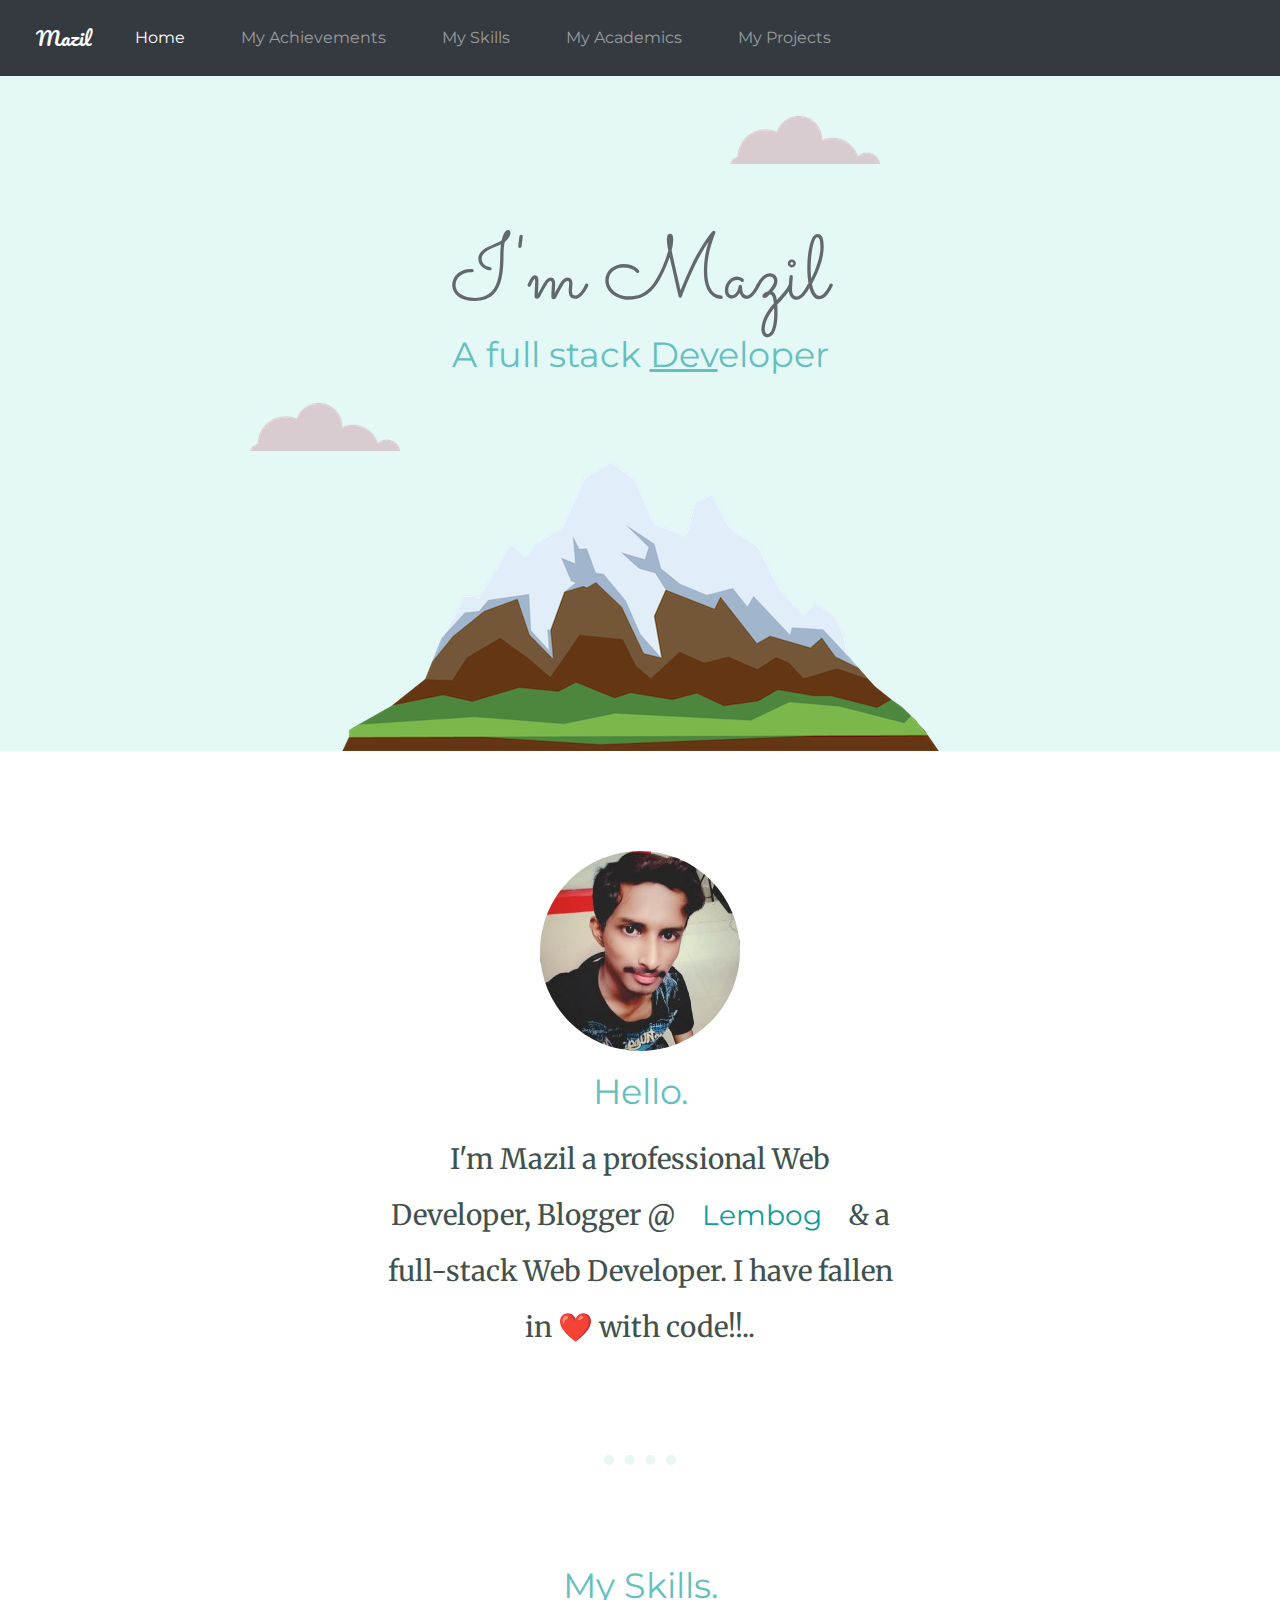
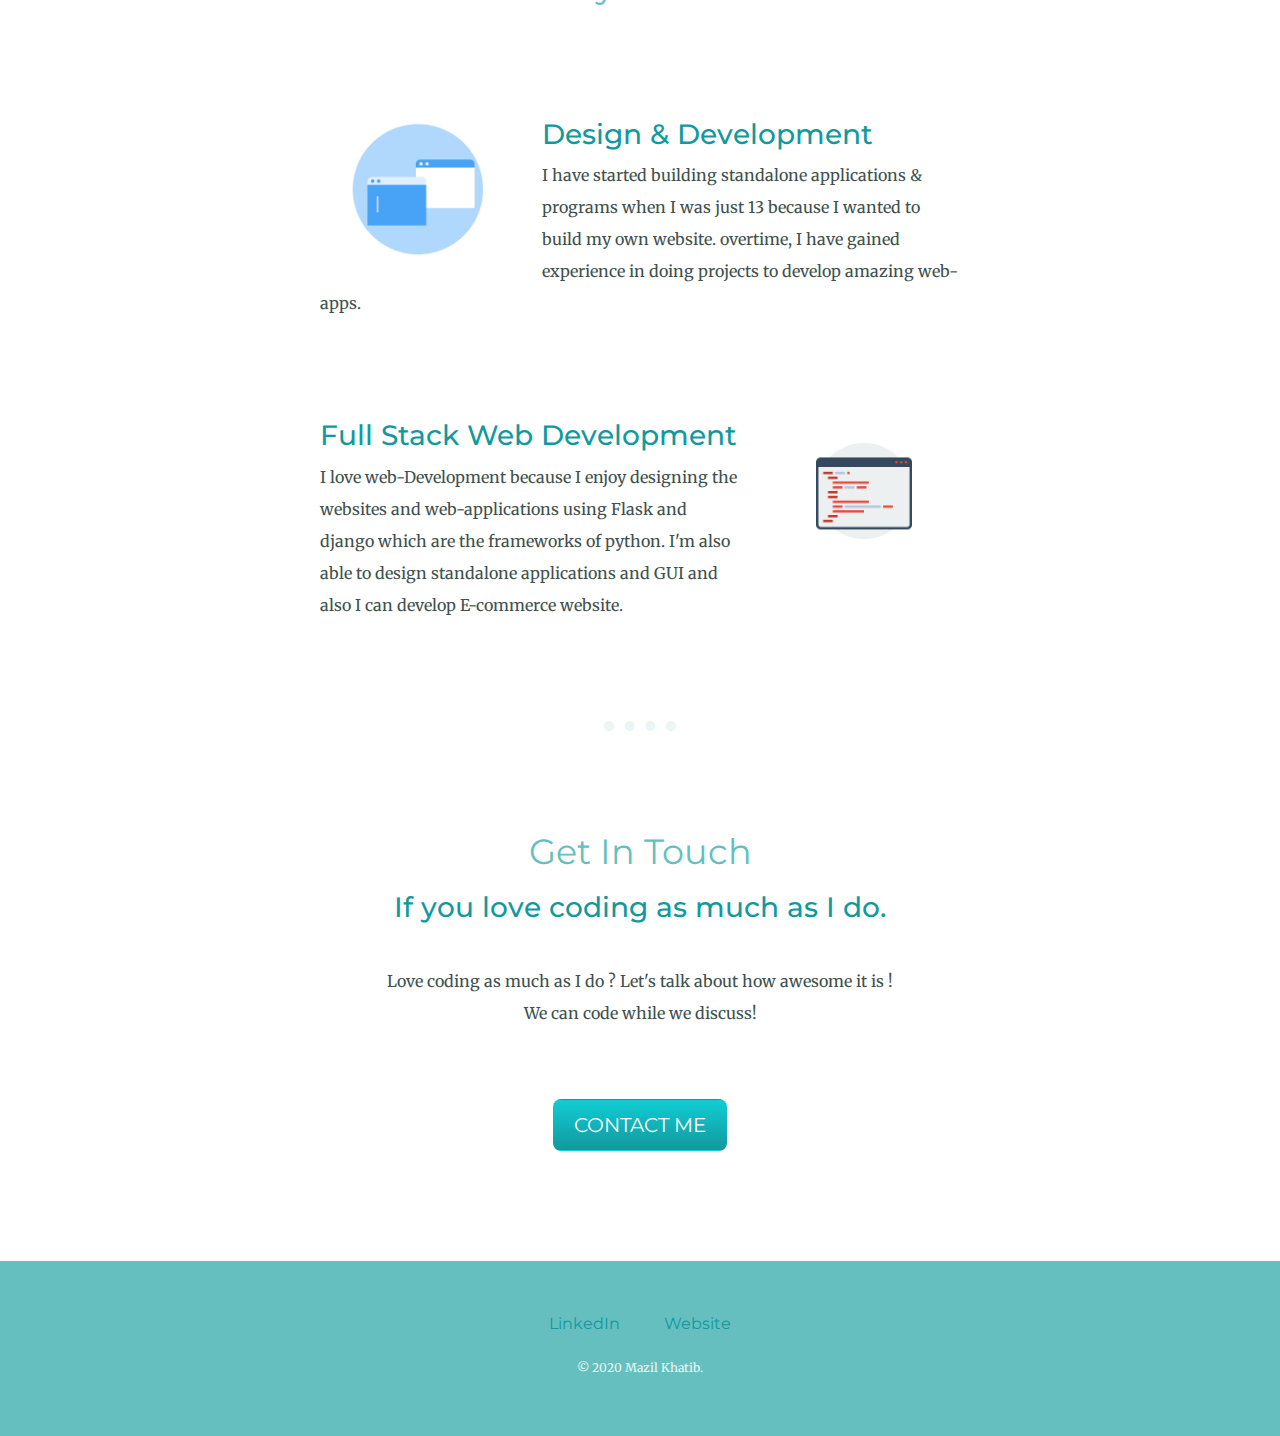
<file: index.html>
<!DOCTYPE html>
<html lang="en" dir="ltr">
  <head>
    <meta charset="utf-8" />
    <title>Mazil Khatib</title>
    <meta
      name="description"
      content="A professional online résumé of Mazil Khatib."
    />
    <meta name="kewords" content="mazil, Mazil Khatib, mazil's resume" />
    <meta name="author" content="Mazil Khatib" />
    <link
      rel="stylesheet"
      href="https://stackpath.bootstrapcdn.com/bootstrap/4.4.1/css/bootstrap.min.css"
      integrity="sha384-Vkoo8x4CGsO3+Hhxv8T/Q5PaXtkKtu6ug5TOeNV6gBiFeWPGFN9MuhOf23Q9Ifjh"
      crossorigin="anonymous"
    />
    <script
      src="https://code.jquery.com/jquery-3.4.1.slim.min.js"
      integrity="sha384-J6qa4849blE2+poT4WnyKhv5vZF5SrPo0iEjwBvKU7imGFAV0wwj1yYfoRSJoZ+n"
      crossorigin="anonymous"
    ></script>
    <script
      src="https://cdn.jsdelivr.net/npm/popper.js@1.16.0/dist/umd/popper.min.js"
      integrity="sha384-Q6E9RHvbIyZFJoft+2mJbHaEWldlvI9IOYy5n3zV9zzTtmI3UksdQRVvoxMfooAo"
      crossorigin="anonymous"
    ></script>
    <script
      src="https://stackpath.bootstrapcdn.com/bootstrap/4.4.1/js/bootstrap.min.js"
      integrity="sha384-wfSDF2E50Y2D1uUdj0O3uMBJnjuUD4Ih7YwaYd1iqfktj0Uod8GCExl3Og8ifwB6"
      crossorigin="anonymous"
    ></script>
    <link rel="stylesheet" href="css/styles.css" />
    <link
      href="https://fonts.googleapis.com/css?family=Merriweather|Montserrat|Sacramento&display=swap"
      rel="stylesheet"
    />
    <link
      href="https://fonts.googleapis.com/css?family=Pacifico&display=swap"
      rel="stylesheet"
    />
    <link rel="icon" href="favicon.ico" />
  </head>
  <body>
    <nav class="navbar navbar-expand-lg navbar-dark bg-dark">
      <a class="navbar-brand" href="index.html" name="mazil">Mazil</a>
      <button
        class="navbar-toggler"
        type="button"
        data-toggle="collapse"
        data-target="#navbarTogglerDemo02"
        aria-controls="navbarTogglerDemo02"
        aria-expanded="false"
        aria-label="Toggle navigation"
      >
        <span class="navbar-toggler-icon"></span>
      </button>
      <div class="collapse navbar-collapse" id="navbarTogglerDemo02">
        <ul class="navbar-nav mr-auto mt-2 mt-lg-0">
          <li class="nav-item active">
            <a class="nav-link" href="index.html"
              >Home <span class="sr-only">(current)</span></a
            >
          </li>
          <li class="nav-item">
            <a class="nav-link" href="achievements.html">My Achievements</a>
          </li>
          <li class="nav-item">
            <a class="nav-link" href="skills.html">My Skills</a>
          </li>
          <li class="nav-item">
            <a class="nav-link" href="academics.html">My Academics</a>
          </li>
          <li class="nav-item">
            <a class="nav-link" href="projects.html">My Projects</a>
          </li>
        </ul>
      </div>
    </nav>

    <div class="top-container">
      <img class="top-cloud" src="images/cloud.png" alt="cloud-img" />
      <h1>I'm Mazil</h1>
      <h2>A full stack <span class="dev">Dev</span>eloper</h2>
      <img class="bottom-cloud" src="images/cloud.png" alt="cloud-img" />
      <img class="mountain" src="images/mountain.png" alt="mountain-img" />
    </div>
    <div class="middle-container">
      <div class="profile">
        <img src="images/mazil.jpg" alt="Mazil" style="border-radius: 100px;" />
        <h2 id="maz">Hello.</h2>
        <p class="intro">
          I'm Mazil a professional Web Developer, Blogger @ 
          <span><a href="https://www.lembog.tech/">Lembog</a></span> & a
          full-stack Web Developer. I have fallen in ❤️ with code!!..
        </p>
      </div>
      <hr />
      <div class="skills">
        <h2>My Skills.</h2>
        <div class="skill-row">
          <img class="code-img" src="images/source.gif" alt="" />
          <h3>Design & Development</h3>
          <p>
            I have started building standalone applications & programs when I
            was just 13 because I wanted to build my own website. overtime, I
            have gained experience in doing projects to develop amazing
            web-apps.
          </p>
        </div>
        <div class="skill-row">
          <img class="chilli-img" src="images/fullstack.gif" alt="" />
          <h3>Full Stack Web Development</h3>
          <p>
            I love web-Development because I enjoy designing the websites and
            web-applications using Flask and django which are the frameworks of
            python. I'm also able to design standalone applications and GUI and
            also I can develop E-commerce website.
          </p>
        </div>
      </div>
      <hr />
      <div class="contact-me">
        <h2>Get In Touch</h2>
        <h3>If you love coding as much as I do.</h3>
        <p class="contact-message">
          Love coding as much as I do ? Let's talk about how awesome it is ! We
          can code while we discuss!
        </p>
        <a class="btn" href="mailto:mazilkhatib@hotmail.com">CONTACT ME</a>
      </div>
    </div>

    <div class="bottom-container">
      <a
        class="footer-link"
        href="https://www.linkedin.com/in/mazil-khatib-730b62146"
        target="_blank"
        >LinkedIn</a
      >
      <a class="footer-link" href="https://www.lembog.com/" target="_blank"
        >Website</a
      >
      <p class="copyright">© 2020 Mazil Khatib.</p>
    </div>
  </body>
</html>
</file>
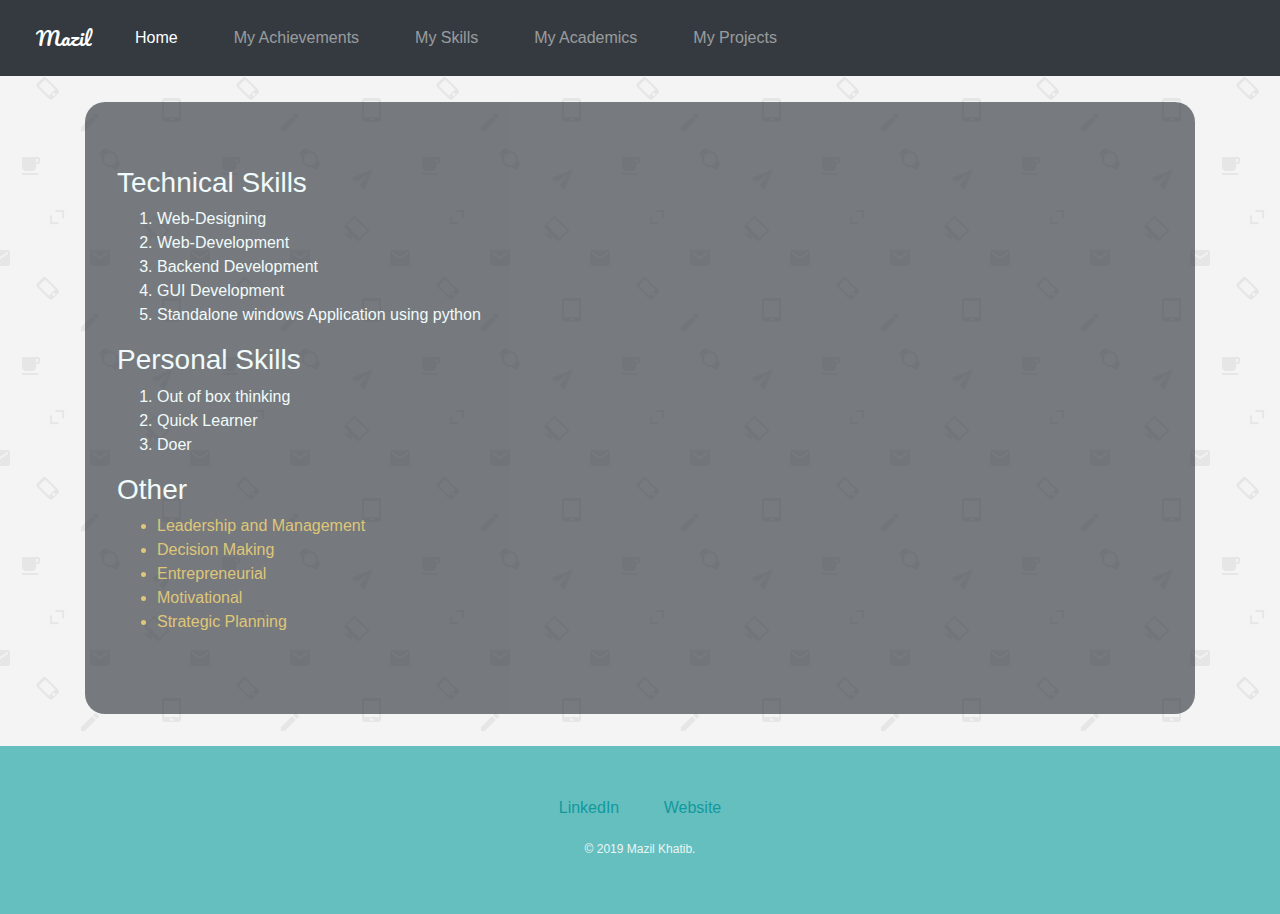
<file: skills.html>
<!DOCTYPE html>
<html lang="en">
<head>
    <meta charset="UTF-8">
    <meta name="viewport" content="width=device-width, initial-scale=1.0">
    <meta http-equiv="X-UA-Compatible" content="ie=edge">
    <link rel="stylesheet" href="https://stackpath.bootstrapcdn.com/bootstrap/4.4.1/css/bootstrap.min.css" integrity="sha384-Vkoo8x4CGsO3+Hhxv8T/Q5PaXtkKtu6ug5TOeNV6gBiFeWPGFN9MuhOf23Q9Ifjh" crossorigin="anonymous">
    <script src="https://code.jquery.com/jquery-3.4.1.slim.min.js" integrity="sha384-J6qa4849blE2+poT4WnyKhv5vZF5SrPo0iEjwBvKU7imGFAV0wwj1yYfoRSJoZ+n" crossorigin="anonymous"></script>
    <script src="https://cdn.jsdelivr.net/npm/popper.js@1.16.0/dist/umd/popper.min.js" integrity="sha384-Q6E9RHvbIyZFJoft+2mJbHaEWldlvI9IOYy5n3zV9zzTtmI3UksdQRVvoxMfooAo" crossorigin="anonymous"></script>
    <script src="https://stackpath.bootstrapcdn.com/bootstrap/4.4.1/js/bootstrap.min.js" integrity="sha384-wfSDF2E50Y2D1uUdj0O3uMBJnjuUD4Ih7YwaYd1iqfktj0Uod8GCExl3Og8ifwB6" crossorigin="anonymous"></script>
    <link href="https://fonts.googleapis.com/css?family=Pacifico&display=swap" rel="stylesheet">
    <link rel="icon" href="favicon.ico">
    <link rel="stylesheet" href="style.css">
    <style>
        body{
          background-image: url('images/email-pattern.png');
        }
        a[name='mazil']{
          font-family: 'Pacifico', cursive;
        }
        .bottom-container{
            background-color: #66BFBF;
            padding: 50px 0 20px;
            text-align: center;
            }
            a{
            color: #11999E;
            font-family: 'Montserrat', sans-serif;
            margin: 10px 20px;
            text-decoration: none;
            
            }
            a:hover{
            color: #EAF6F6;
            text-decoration: none;
            }
            .copyright{
            color: #EAF6F6;
            font-size: 0.75rem;
            padding: 20px 0;
            }
            .container{
                margin-top: 2%;
            }
            h3,li{
                color: azure;
            }
            li:hover{
                color: #11999E;
            }
            .jumbotron{
                border-radius: 20px;
                opacity: 65%;
            }

    </style>
    <title>Skills</title>
</head>
<body>
  <nav class="navbar navbar-expand-lg navbar-dark bg-dark">
    <a class="navbar-brand" href="index.html" name='mazil'>Mazil</a>
    <button class="navbar-toggler" type="button" data-toggle="collapse" data-target="#navbarTogglerDemo02" aria-controls="navbarTogglerDemo02" aria-expanded="false" aria-label="Toggle navigation">
      <span class="navbar-toggler-icon"></span>
    </button>
    <div class="collapse navbar-collapse" id="navbarTogglerDemo02">
      <ul class="navbar-nav mr-auto mt-2 mt-lg-0">
        <li class="nav-item active">
          <a class="nav-link" href="index.html">Home <span class="sr-only">(current)</span></a>
        </li>
        <li class="nav-item">
          <a class="nav-link" href="achievements.html">My Achievements</a>
        </li>
        <li class="nav-item">
          <a class="nav-link" href="skills.html">My Skills</a>
        </li>
        <li class="nav-item">
          <a class="nav-link" href="academics.html">My Academics</a>
        </li>
        <li class="nav-item">
          <a class="nav-link" href="projects.html">My Projects</a>
        </li>
      </ul>
    </div>
  </nav>
      <div class="container">
          <div class="jumbotron bg-dark">
              <h3>Technical Skills</h3>
              <ol>
                  <li>Web-Designing</li>
                  <li>Web-Development</li>
                  <li>Backend Development</li>
                  <li>GUI Development</li>
                  <li>Standalone windows Application using python</li>
              </ol>
              <h3>Personal Skills</h3>
              <ol>
                  <li>Out of box thinking</li>
                  <li>Quick Learner</li>
                  <li>Doer</li>
              </ol>
                  
              <h3>Other</h3>
              <ul>
                  <li>Leadership and Management</li>
                  <li>Decision Making</li>
                  <li>Entrepreneurial</li>
                  <li>Motivational</li>
                  <li>Strategic Planning</li>
              </ul>
          </div>
      </div>
      <div class="bottom-container">
        <a class="footer-link" href="https://www.linkedin.com/in/mazil-khatib-730b62146" target="_blank">LinkedIn</a>
        <a class="footer-link" href="https://www.lembog.com/" target="_blank">Website</a>
        <p class="copyright">© 2019 Mazil Khatib.</p>
      </div>
    
</body>
</html>
</file>
<file: css/styles.css>
body{
  color: #40514E;
  margin: 0;
  text-align: center;
  font-family: 'Merriweather', serif;

}
a[name='mazil']{
  font-family: 'Pacifico', cursive;
}
h1{
  color:#63686e;
  font-size: 5.625rem;
  margin: 50px auto 0 auto;;
  font-family: 'Sacramento', cursive;

}
h2{
  color:#66BFBF;
  font-family: 'Montserrat', sans-serif;
  font-size: 2.2rem;
  font-weight: normal;
  padding-bottom: 10px;
}
h3{
  color:#11999E;
  font-family: 'Montserrat', sans-serif;
}
p{
  line-height: 2;
}
hr{
  border: dotted 10px;
  color: #EAF6F6;
  border-bottom: none;
  width: 4%;
  margin: 100px auto;
}
a{
  color: #11999E;
  font-family: 'Montserrat', sans-serif;
  margin: 10px 20px;
  text-decoration: none;
}
a:hover{
  color: #EAF6F6;
  text-decoration: none;
}
.top-container{
  background-color: #e4f9f5;
  position: relative;
  padding: 100px;
  padding-bottom: 0;
}
#maz{
  padding-top: 20px;
}

.middle-container{
  margin: 100px 0;

}
.bottom-container{
  background-color: #66BFBF;
  padding: 50px 0 20px;
}
.skill-row{
  width: 50%;
  margin:100px auto 100px auto;
  text-align: left;
  line-height: 2;
}

.dev{
  text-decoration: underline;
}

@media screen and (min-width: 601px) {
  .intro {
    font-size: 28px;
  }
}
@media screen and (max-width: 600px) {
  .intro {
    font-size: 20px;
  }
}

.intro{
  width: 40%;
  margin: auto;
 
}
.contact-message{
  width:40%;
  margin: 40px auto 60px;
}
.copyright{
  color: #EAF6F6;
  font-size: 0.75rem;
  padding: 20px 0;
}

.top-cloud{
  position: absolute;
  right: 400px;
  top:40px;
  max-width:100%;
  height: auto;
}

.bottom-cloud{
  position: absolute;
  left: 250px;
  bottom:300px;
  max-width:100%;
  height: auto;
}

.code-img{
  width: 30%;
  float: left;
  margin-right: 30px;

}
.chilli-img{
  width: 30%;
  float: right;
  margin-left: 30px
}

.btn {
  background: #11cdd4;
  background-image: -webkit-linear-gradient(top, #11cdd4, #11999e);
  background-image: -moz-linear-gradient(top, #11cdd4, #11999e);
  background-image: -ms-linear-gradient(top, #11cdd4, #11999e);
  background-image: -o-linear-gradient(top, #11cdd4, #11999e);
  background-image: linear-gradient(to bottom, #11cdd4, #11999e);
  -webkit-border-radius: 8;
  -moz-border-radius: 8;
  border-radius: 8px;
  font-family: 'Montserrat', sans-serif;
  color: #ffffff;
  font-size: 20px;
  padding: 10px 20px 10px 20px;
  text-decoration: none;
}

.btn:hover {
  background: #30e3cb;
  background-image: -webkit-linear-gradient(top, #30e3cb, #2bc4ad);
  background-image: -moz-linear-gradient(top, #30e3cb, #2bc4ad);
  background-image: -ms-linear-gradient(top, #30e3cb, #2bc4ad);
  background-image: -o-linear-gradient(top, #30e3cb, #2bc4ad);
  background-image: linear-gradient(to bottom, #30e3cb, #2bc4ad);
  text-decoration: none;
}
.mountain{
  max-width:100%;
  height: auto;
}
</file>
<file: style.css>
li {
  color: #11999E;
}

li:hover {
  color: white;
}

th {
  color: white;
}

td {
  color: #11999E;
}

td:hover {
  color: white;
}

.row {
  border-radius: 20px;
  font-family: "Caveat", cursive;
  font-size: 25px;
  font-weight: bold;
}

.row {
  background-image: url("images/email-pattern.png");
  padding-left: 10px;
  padding-right: 10px;
}
.row div[name=bold] {
  text-align: center;
}
.row div[name=title] {
  color: #C70039;
}

ul > li {
  color: #d4af37;
}

/*# sourceMappingURL=style.css.map */
</file>
